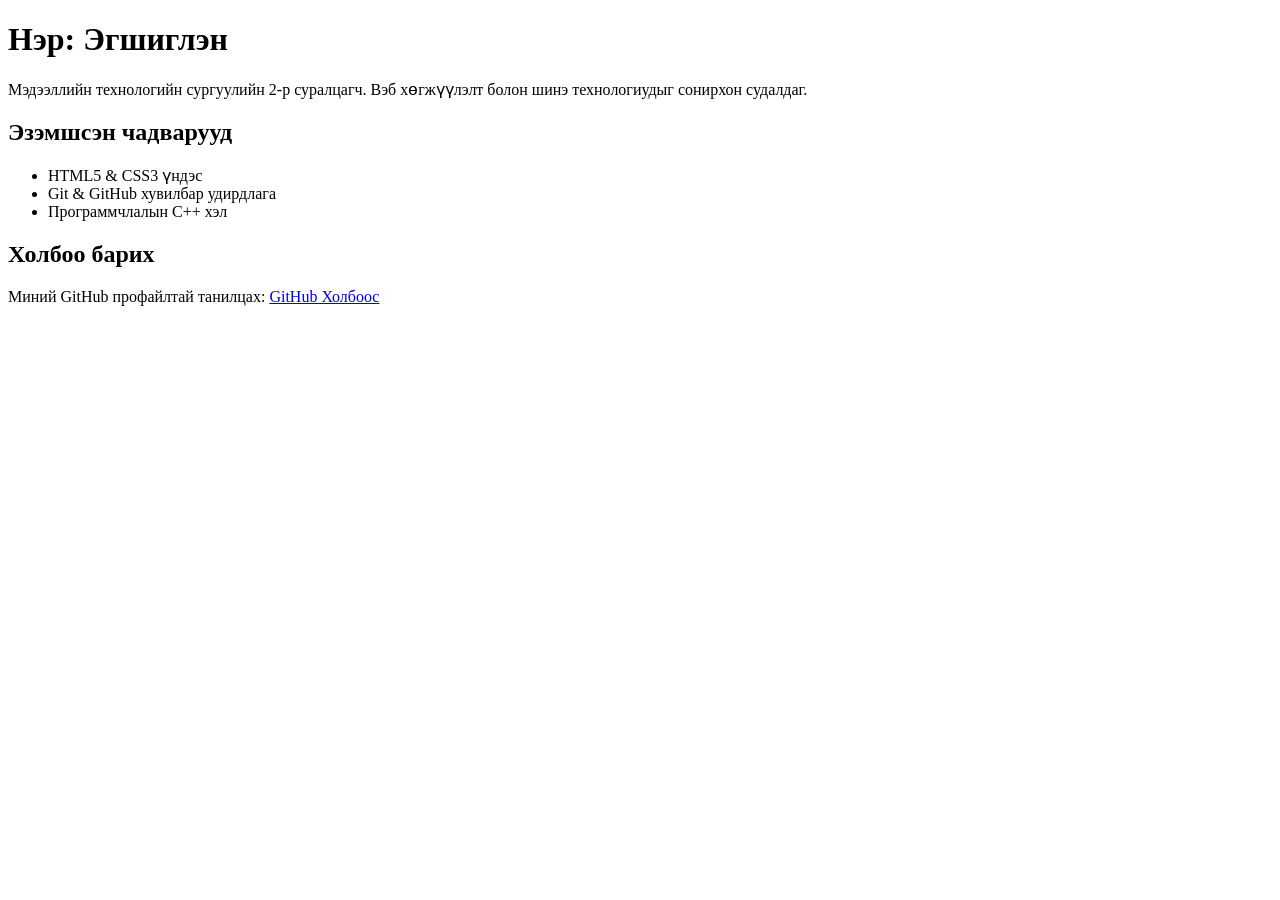
<file: index.html>
<!DOCTYPE html>
<html lang="mn">
<head>
  <meta charset="UTF-8">
  <meta name="viewport" content="width=device-width, initial-scale=1.0">
  <title>Миний Товч CV</title>
</head>
<body>
  <!-- Үндсэн гарчиг -->
  <h1>Нэр: Эгшиглэн</h1>

  <!-- Товч танилцуулга -->
  <p>Мэдээллийн технологийн сургуулийн 2-р суралцагч. Вэб хөгжүүлэлт болон шинэ технологиудыг сонирхон судалдаг.</p>

  <h2>Эзэмшсэн чадварууд</h2>
  <!-- Жагсаалт -->
  <ul>
    <li>HTML5 &amp; CSS3 үндэс</li>
    <li>Git &amp; GitHub хувилбар удирдлага</li>
    <li>Программчлалын С++ хэл</li>
  </ul>

  <h2>Холбоо барих</h2>
  <!-- Холбоос -->
  <p>
    Миний GitHub профайлтай танилцах:
    <a href="https://github.com/egshgln4-ux" target="_blank">GitHub Холбоос</a>
  </p>
</body>
</html>
</file>
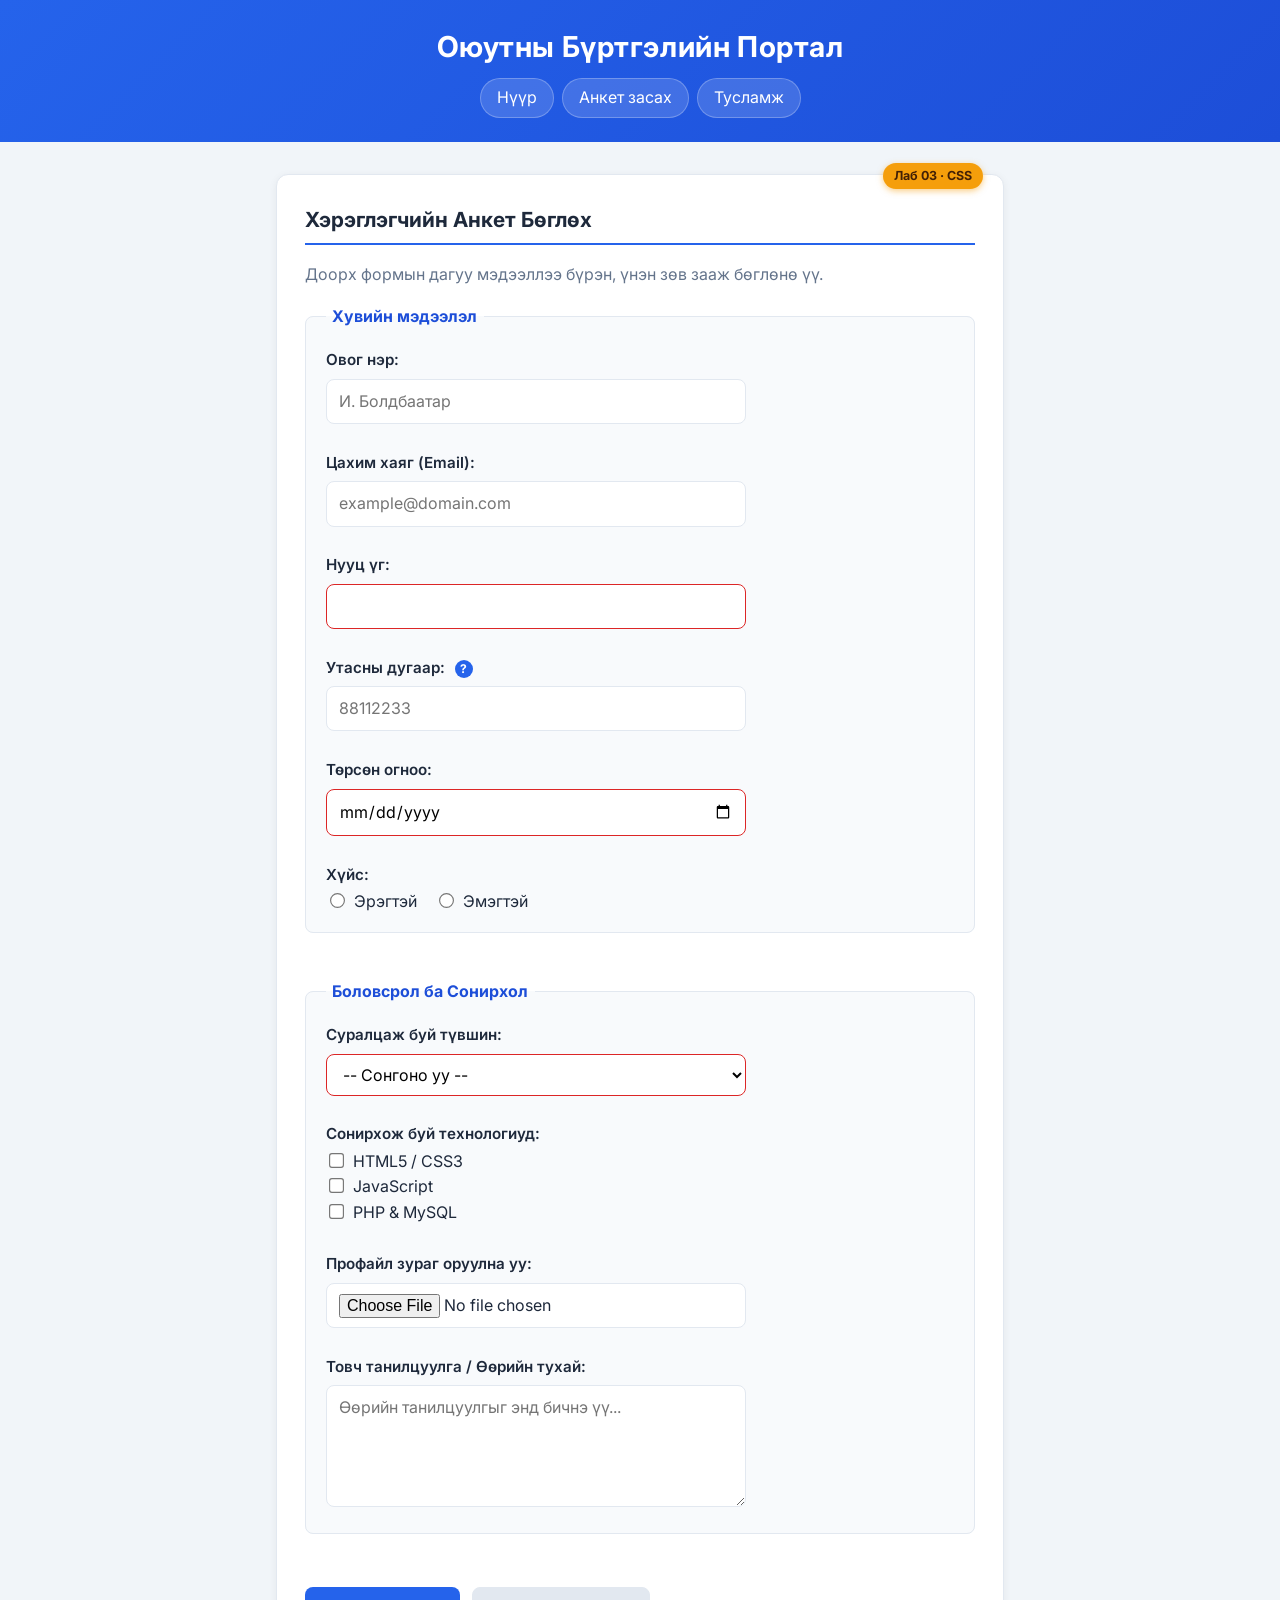
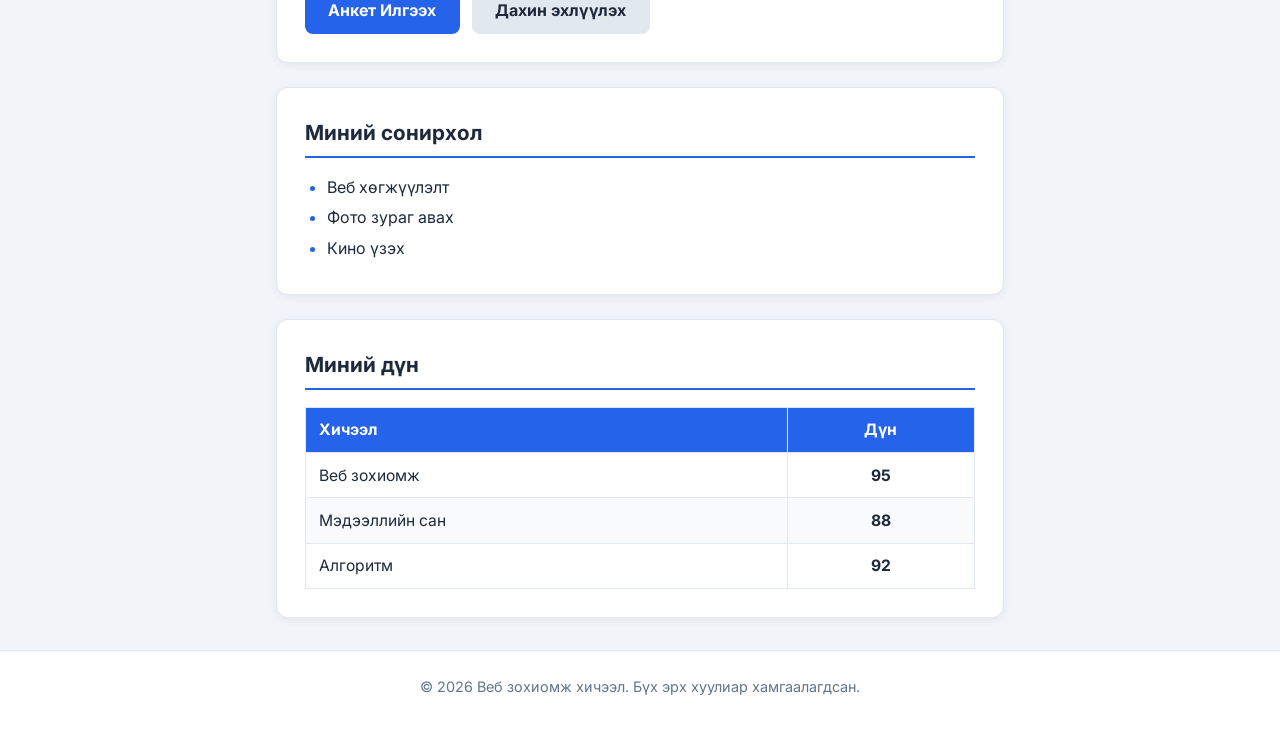
<file: lab02/index.html>
<!DOCTYPE html>
<html lang="mn">
<head>
  <meta charset="UTF-8">
  <meta name="viewport" content="width=device-width, initial-scale=1.0">
  <title>Лаборатори 02: Хэрэглэгчийн анкет</title>

  <!-- Лаб 03: Google Fonts + External CSS холболт -->
  <link rel="preconnect" href="https://fonts.googleapis.com">
  <link rel="preconnect" href="https://fonts.gstatic.com" crossorigin>
  <link href="https://fonts.googleapis.com/css2?family=Inter:wght@400;600;700&display=swap" rel="stylesheet">
  <link rel="stylesheet" href="styles.css">
</head>
<body>
  <!-- Вэбийн толгой хэсэг -->
  <header class="site-header">
    <h1 class="site-title">Оюутны Бүртгэлийн Портал</h1>
    <!-- Навигацийн цэс -->
    <nav>
      <ul class="nav-list">
        <li><a class="nav-link" href="../index.html">Нүүр</a></li>
        <li><a class="nav-link" href="#">Анкет засах</a></li>
        <li><a class="nav-link" href="#">Тусламж</a></li>
      </ul>
    </nav>
  </header>

  <!-- Үндсэн контент -->
  <main class="content">
    <article>
      <section class="card">
        <!-- position: absolute жишээ — картаас гарч байгаа badge -->
        <span class="badge">Лаб 03 · CSS</span>

        <h2 class="section-title">Хэрэглэгчийн Анкет Бөглөх</h2>
        <p class="lead">Доорх формын дагуу мэдээллээ бүрэн, үнэн зөв зааж бөглөнө үү.</p>

        <!-- Форм -->
        <form class="signup-form" action="#" method="POST" enctype="multipart/form-data">
          <!-- 1-р бүлэг: Хувийн мэдээлэл -->
          <fieldset class="form-group">
            <legend class="form-group-title">Хувийн мэдээлэл</legend>

            <label class="form-label" for="fullname">Овог нэр:</label><br>
            <input class="form-control" type="text" id="fullname" name="fullname"
              placeholder="И. Болдбаатар" required minlength="2"><br><br>

            <label class="form-label" for="email">Цахим хаяг (Email):</label><br>
            <input class="form-control" type="email" id="email" name="email"
              placeholder="example@domain.com" required><br><br>

            <label class="form-label" for="password">Нууц үг:</label><br>
            <input class="form-control" type="password" id="password" name="password"
              required minlength="6"><br><br>

            <label class="form-label" for="phone">Утасны дугаар:
              <!-- position: relative/absolute жишээ — tooltip -->
              <span class="tooltip">?<span class="tooltip-text">Зөвхөн 8 тоо (ж: 88112233)</span></span>
            </label><br>
            <input class="form-control" type="tel" id="phone" name="phone" pattern="[0-9]{8}"
              placeholder="88112233" required><br><br>

            <label class="form-label" for="dob">Төрсөн огноо:</label><br>
            <input class="form-control" type="date" id="dob" name="dob" required><br><br>

            <label class="form-label">Хүйс:</label><br>
            <input class="choice" type="radio" id="male" name="gender" value="male">
            <label class="choice-label" for="male">Эрэгтэй</label>
            <input class="choice" type="radio" id="female" name="gender" value="female">
            <label class="choice-label" for="female">Эмэгтэй</label><br>
          </fieldset>
          <br>

          <!-- 2-р бүлэг: Боловсрол ба Сонирхол -->
          <fieldset class="form-group">
            <legend class="form-group-title">Боловсрол ба Сонирхол</legend>

            <label class="form-label" for="degree">Суралцаж буй түвшин:</label><br>
            <select class="form-control" id="degree" name="degree" required>
              <option value="">-- Сонгоно уу --</option>
              <option value="bachelor">Бакалавр</option>
              <option value="master">Магистр</option>
              <option value="doctor">Докторант</option>
            </select><br><br>

            <label class="form-label">Сонирхож буй технологиуд:</label><br>
            <input class="choice" type="checkbox" id="html" name="skills" value="HTML">
            <label class="choice-label" for="html">HTML5 / CSS3</label><br>
            <input class="choice" type="checkbox" id="js" name="skills" value="JavaScript">
            <label class="choice-label" for="js">JavaScript</label><br>
            <input class="choice" type="checkbox" id="php" name="skills" value="PHP">
            <label class="choice-label" for="php">PHP &amp; MySQL</label><br><br>

            <label class="form-label" for="avatar">Профайл зураг оруулна уу:</label><br>
            <input class="form-control" type="file" id="avatar" name="avatar" accept="image/*"><br><br>

            <label class="form-label" for="bio">Товч танилцуулга / Өөрийн тухай:</label><br>
            <textarea class="form-control" id="bio" name="bio" rows="4" cols="50"
              placeholder="Өөрийн танилцуулгыг энд бичнэ үү..."></textarea><br>
          </fieldset>
          <br>

          <!-- Илгээх ба Арилгах товчлуурууд -->
          <div class="button-row">
            <button class="btn btn-primary" type="submit">Анкет Илгээх</button>
            <button class="btn btn-secondary" type="reset">Дахин эхлүүлэх</button>
          </div>
        </form>
      </section>

      <!-- Сонирхлын жагсаалт -->
      <section class="card">
        <h2 class="section-title">Миний сонирхол</h2>
        <ul class="interest-list">
          <li>Веб хөгжүүлэлт</li>
          <li>Фото зураг авах</li>
          <li>Кино үзэх</li>
        </ul>
      </section>

      <!-- Дүнгийн хүснэгт -->
      <section class="card">
        <h2 class="section-title">Миний дүн</h2>
        <table class="data-table">
          <thead>
            <tr>
              <th>Хичээл</th>
              <th>Дүн</th>
            </tr>
          </thead>
          <tbody>
            <tr>
              <td>Веб зохиомж</td>
              <td>95</td>
            </tr>
            <tr>
              <td>Мэдээллийн сан</td>
              <td>88</td>
            </tr>
            <tr>
              <td>Алгоритм</td>
              <td>92</td>
            </tr>
          </tbody>
        </table>
      </section>
    </article>
  </main>

  <!-- Хөл хэсэг -->
  <footer class="site-footer">
    <p>&copy; 2026 Веб зохиомж хичээл. Бүх эрх хуулиар хамгаалагдсан.</p>
  </footer>
</body>
</html>
</file>
<file: lab02/styles.css>
/* ==========================================================================
   Лаборатори 03 — Lab 02 хуудасны External CSS
   Сонгогчийн төрлүүд: element / class / pseudo (hover, focus, invalid)
   Box model: margin -> border -> padding -> контент
   ========================================================================== */

/* --- Google Fonts -------------------------------------------------------- */
@import url("https://fonts.googleapis.com/css2?family=Inter:wght@400;600;700&display=swap");

/* --- 1. Тогтмол дизайн хэв маяг (design tokens) -------------------------- */
:root {
  --primary: #2563eb;
  --primary-dark: #1d4ed8;
  --accent: #f59e0b;
  --bg: #f1f5f9;
  --surface: #ffffff;
  --text: #1e293b;
  --muted: #64748b;
  --border: #e2e8f0;
  --danger: #dc2626;
  --radius: 12px;
  --shadow: 0 2px 8px rgba(15, 23, 42, .06);
}

/* --- 2. Ерөнхий элементүүд (element сонгогч) ----------------------------- */
* { box-sizing: border-box; }

body {
  margin: 0;
  font-family: "Inter", "Segoe UI", Tahoma, Arial, sans-serif;
  line-height: 1.6;
  color: var(--text);
  background: var(--bg);
}

/* --- 3. Толгой хэсэг: гарчиг + навигаци (class сонгогч) ----------------- */
.site-header {
  background: linear-gradient(135deg, var(--primary), var(--primary-dark));
  color: #fff;
  /* box model: padding нь контент болон хил хоорондын зай */
  padding: 1.5rem 1rem;
  text-align: center;
}

.site-title {
  margin: 0 0 .5rem;
  font-size: 1.8rem;
  letter-spacing: .02em;
}

.nav-list {
  list-style: none;
  margin: 0;
  padding: 0;
  display: flex;
  flex-wrap: wrap;
  gap: .5rem;
  justify-content: center;
}

.nav-link {
  display: inline-block;
  padding: .4rem 1rem;      /* товч мэт хүрээ үүсгэх padding */
  border: 1px solid rgba(255, 255, 255, .25);
  border-radius: 999px;
  background: rgba(255, 255, 255, .15);
  color: #fff;
  text-decoration: none;
  transition: background .2s, transform .2s;
}

.nav-link:hover { background: rgba(255, 255, 255, .35); transform: translateY(-1px); }

/* --- 4. Үндсэн контент ба картууд (box model жишээ) ---------------------- */
.content {
  max-width: 760px;
  margin: 2rem auto;        /* хажуугийн тэнцвэртэй margin */
  padding: 0 1rem;
}

.card {
  /* position: relative — доторх .badge-г absolute-аар байрлуулах үндэс */
  position: relative;

  background: var(--surface);
  border: 1px solid var(--border);
  border-radius: var(--radius);
  padding: 1.75rem;         /* padding = "амьсгалах" зай */
  margin-bottom: 1.5rem;    /* картуудын хоорондын зай */
  box-shadow: var(--shadow);
}

.section-title {
  margin-top: 0;
  font-size: 1.3rem;
  border-bottom: 2px solid var(--primary);
  padding-bottom: .4rem;
}

.lead { margin-top: 0; color: var(--muted); }

/* --- 5. position: relative/absolute жишээ — badge ------------------------ */
.badge {
  position: absolute;
  top: -0.8rem;             /* картаас дээш гаргаж "хөвүүлж" байна */
  right: 1.25rem;
  padding: .2rem .7rem;
  background: var(--accent);
  color: #422006;
  font-size: .78rem;
  font-weight: 700;
  border-radius: 999px;
  box-shadow: 0 2px 6px rgba(245, 158, 11, .5);
}

/* --- 6. position: relative/absolute жишээ — tooltip ---------------------- */
.tooltip {
  position: relative;
  display: inline-block;
  margin-left: .35rem;
  width: 1.15rem;
  height: 1.15rem;
  line-height: 1.1rem;
  text-align: center;
  border-radius: 50%;
  background: var(--primary);
  color: #fff;
  font-size: .75rem;
  font-weight: 700;
  cursor: help;
}

.tooltip-text {
  visibility: hidden;
  opacity: 0;
  position: absolute;
  bottom: 140%;
  left: 50%;
  transform: translateX(-50%);
  white-space: nowrap;
  padding: .4rem .6rem;
  background: #0f172a;
  color: #fff;
  font-size: .8rem;
  font-weight: 400;
  border-radius: 6px;
  transition: opacity .2s;
  z-index: 10;
}

.tooltip-text::after {
  content: "";
  position: absolute;
  top: 100%;
  left: 50%;
  margin-left: -5px;
  border: 5px solid transparent;
  border-top-color: #0f172a;
}

.tooltip:hover .tooltip-text { visibility: visible; opacity: 1; }

/* --- 7. Форм: бүлэг, талбар, товч (class сонгогч) ------------------------ */
.signup-form {
  display: flex;
  flex-direction: column;
  gap: .25rem;
}

.form-group {
  border: 1px solid var(--border);
  border-radius: 8px;
  padding: 1.1rem 1.25rem;  /* fieldset доторх зай */
  margin: 0 0 .75rem;
  background: #f8fafc;
}

.form-group-title {
  font-weight: 700;
  color: var(--primary-dark);
  padding: 0 .4rem;
}

.form-label {
  display: inline-block;
  font-weight: 600;
  font-size: .95rem;
  margin-bottom: .15rem;
}

.form-control {
  width: 100%;
  max-width: 420px;
  /* box model: дээр доор 0.55rem, хажуу 0.75rem зай */
  padding: .55rem .75rem;
  border: 1px solid var(--border);
  border-radius: 8px;
  margin-top: .25rem;
  font: inherit;
  background: #fff;
  transition: border-color .15s, box-shadow .15s;
}

.form-control:focus {
  outline: none;
  border-color: var(--primary);
  box-shadow: 0 0 0 3px rgba(37, 99, 235, .2);
}

.form-control:invalid:not(:placeholder-shown) { border-color: var(--danger); }

.choice { transform: scale(1.15); margin-right: .35rem; }
.choice-label { font-weight: 400; margin-right: .9rem; }

.button-row { display: flex; flex-wrap: wrap; gap: .75rem; margin-top: .5rem; }

.btn {
  font: inherit;
  font-weight: 700;
  padding: .6rem 1.4rem;
  border: 1px solid transparent;
  border-radius: 8px;
  cursor: pointer;
  transition: transform .1s, box-shadow .2s, background .2s;
}

.btn-primary { background: var(--primary); color: #fff; }
.btn-primary:hover { background: var(--primary-dark); box-shadow: 0 4px 12px rgba(37, 99, 235, .4); }

.btn-secondary { background: #e2e8f0; color: var(--text); border-color: var(--border); }
.btn-secondary:hover { background: #cbd5e1; }

.btn:active { transform: scale(.98); }

/* --- 8. Жагсаалт ба хүснэгт --------------------------------------------- */
.interest-list { padding-left: 1.4rem; margin: .5rem 0 0; }
.interest-list li { margin: .3rem 0; }
.interest-list li::marker { color: var(--primary); }

.data-table {
  width: 100%;
  border-collapse: collapse;
  font-size: .98rem;
  margin-top: .5rem;
}

.data-table th,
.data-table td {
  padding: .6rem .8rem;
  text-align: left;
  border: 1px solid var(--border);
}

.data-table thead th { background: var(--primary); color: #fff; }
.data-table tbody tr:nth-child(even) { background: #f8fafc; }
.data-table tbody tr:hover { background: #e0e7ff; }
.data-table td:last-child,
.data-table thead th:last-child { text-align: center; font-weight: 700; }

/* --- 9. Хөл хэсэг -------------------------------------------------------- */
.site-footer {
  text-align: center;
  color: var(--muted);
  font-size: .9rem;
  padding: 1.5rem 1rem 2rem;
  border-top: 1px solid var(--border);
  background: var(--surface);
}

.site-footer p { margin: 0; }

/* --- 10. Хяналтгүй дэлгэц (responsive) ----------------------------------- */
@media (max-width: 480px) {
  .site-title { font-size: 1.4rem; }
  .card { padding: 1rem; }
  .button-row .btn { flex: 1; }
}
</file>
